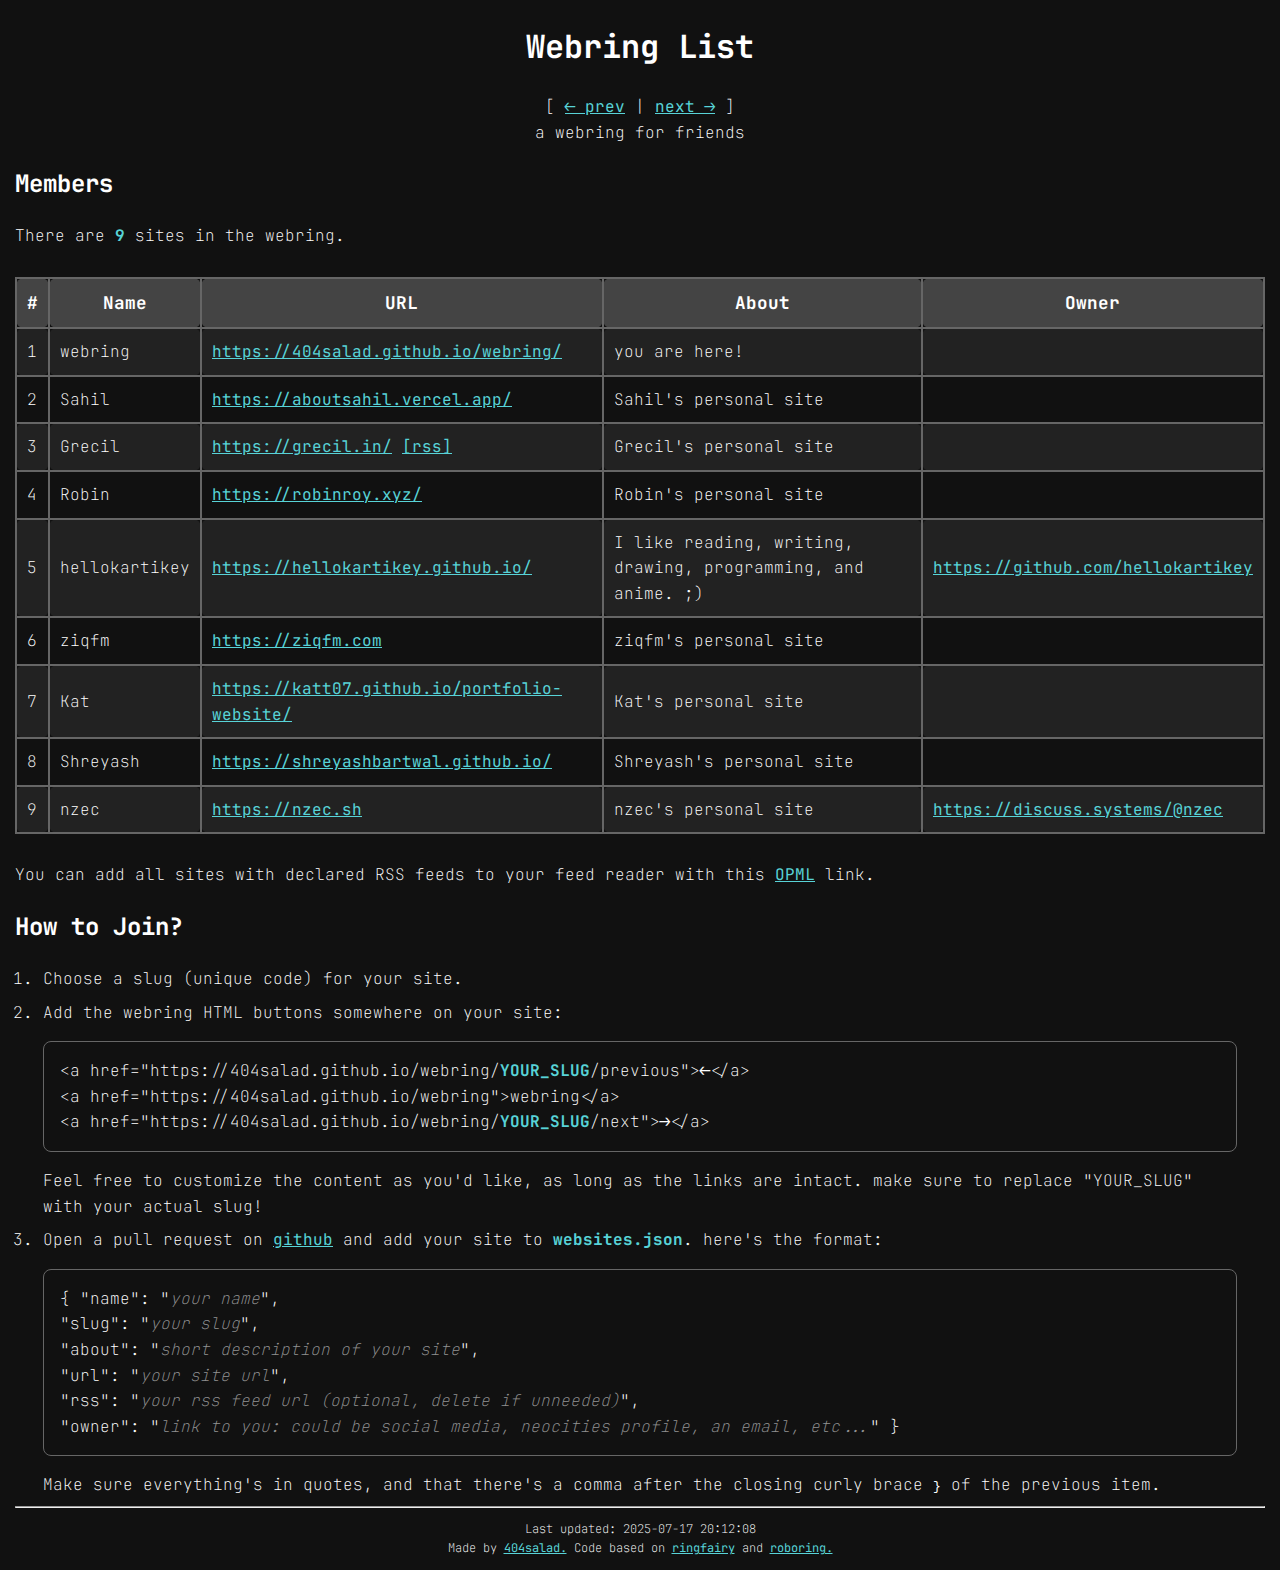
<file: index.html>
<!doctypehtml><html lang=en><link href=./styles.css rel=stylesheet><meta charset=UTF-8><meta content=width=device-width,initial-scale=1.0 name=viewport><title>Webring List</title><body><h1>Webring List</h1><center> [ <a href=./webring/previous>⟵ prev</a> | <a href=./webring/next>next ⟶</a> ]<br> a webring for friends </center><h2>Members</h2><p>There are <b>9</b> sites in the webring.<div id=members><table><thead><tr><th scope=col>#<th scope=col>Name<th scope=col>URL<th scope=col>About<th scope=col>Owner<tbody><tr><td>1<td>webring<td><a href=https://404salad.github.io/webring/ target=_blank>https://404salad.github.io/webring/</a><td>you are here!<td><tr><td>2<td>Sahil<td><a href=https://aboutsahil.vercel.app/ target=_blank>https://aboutsahil.vercel.app/</a><td>Sahil's personal site<td><tr><td>3<td>Grecil<td><a href=https://grecil.in/ target=_blank>https://grecil.in/</a> <a href=https://grecil.in/index.xml target=_blank>[rss]</a><td>Grecil's personal site<td><tr><td>4<td>Robin<td><a href=https://robinroy.xyz/ target=_blank>https://robinroy.xyz/</a><td>Robin's personal site<td><tr><td>5<td>hellokartikey<td><a href=https://hellokartikey.github.io/ target=_blank>https://hellokartikey.github.io/</a><td>I like reading, writing, drawing, programming, and anime. ;)<td><a href=https://github.com/hellokartikey target=_blank>https://github.com/hellokartikey</a><tr><td>6<td>ziqfm<td><a href=https://ziqfm.com target=_blank>https://ziqfm.com</a><td>ziqfm's personal site<td><tr><td>7<td>Kat<td><a href=https://katt07.github.io/portfolio-website/ target=_blank>https://katt07.github.io/portfolio-website/</a><td>Kat's personal site<td><tr><td>8<td>Shreyash<td><a href=https://shreyashbartwal.github.io/ target=_blank>https://shreyashbartwal.github.io/</a><td>Shreyash's personal site<td><tr><td>9<td>nzec<td><a href=https://nzec.sh target=_blank>https://nzec.sh</a><td>nzec's personal site<td><a href=https://discuss.systems/@nzec target=_blank>https://discuss.systems/@nzec</a></table></div><p>You can add all sites with declared RSS feeds to your feed reader with this <a href=./Webring.opml>OPML</a> link.<h2>How to Join?</h2><ol><li>Choose a slug (unique code) for your site.<li>Add the webring HTML buttons somewhere on your site: <pre>
&LTa href="https://404salad.github.io/webring/<b>YOUR_SLUG</b>/previous">⟵&LT/a><br>
&LTa href="https://404salad.github.io/webring">webring&LT/a><br>
&LTa href="https://404salad.github.io/webring/<b>YOUR_SLUG</b>/next">⟶&LT/a></pre> Feel free to customize the content as you'd like, as long as the links are intact. make sure to replace "YOUR_SLUG" with your actual slug!<li>Open a pull request on <a href=https://github.com/404salad/webring/tree/main>github</a> and add your site to <b>websites.json</b>. here's the format: <pre>
{
  "name": "<span class=comment>your name</span>",<br>
  "slug": "<span class=comment>your slug</span>",<br>
  "about": "<span class=comment>short description of your site</span>",<br>
  "url": "<span class=comment>your site url</span>",<br>
  "rss": "<span class=comment>your rss feed url (optional, delete if unneeded)</span>", <br>
  "owner": "<span class=comment>link to you: could be social media, neocities profile, an email, etc...</span>"
}</pre> Make sure everything's in quotes, and that there's a comma after the closing curly brace <code>}</code> of the previous item.</ol><hr><footer><p>Last updated: 2025-07-17 20:12:08<br> Made by <a href=https://aboutsahil.vercel.app/>404salad.</a> Code based on <a href=https://github.com/k3rs3d/ringfairy>ringfairy</a> and <a href=https://github.com/stellophiliac/roboring/>roboring.</a></footer>
</file>
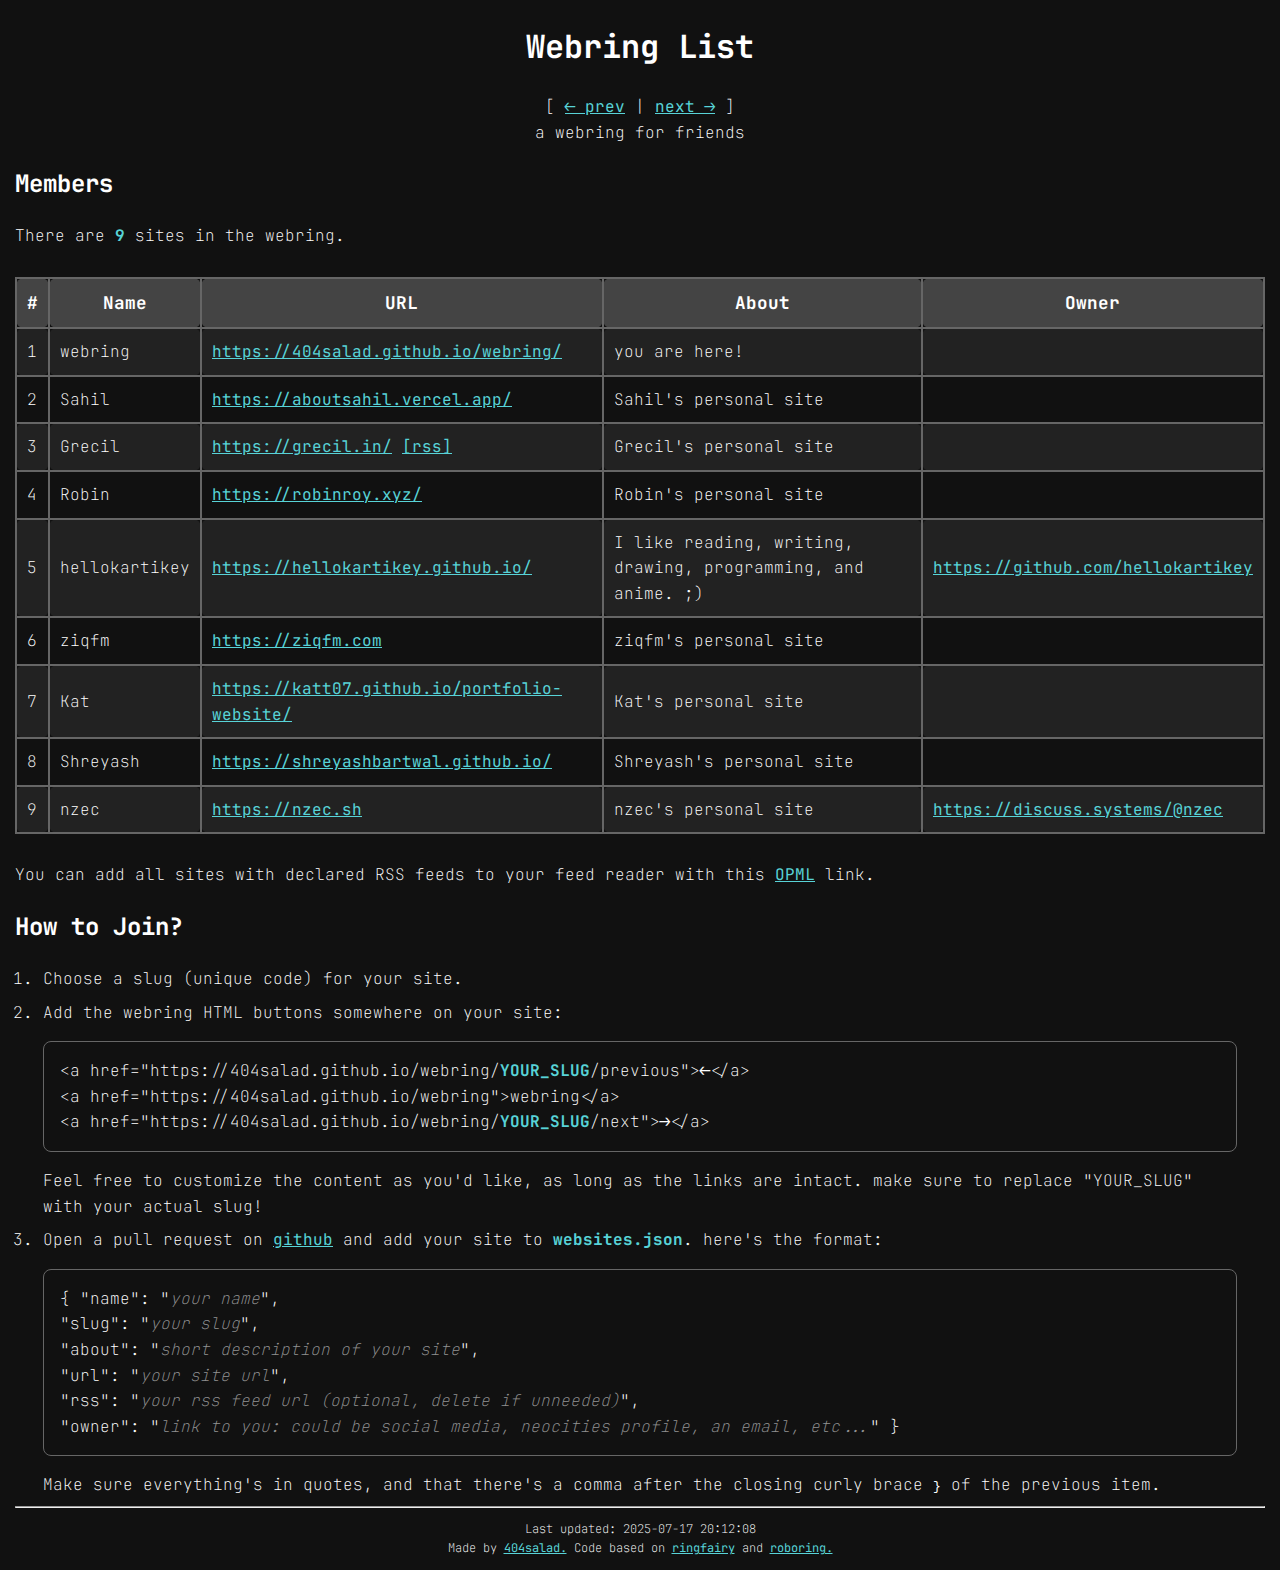
<file: 404salad/previous/index.html>
<!doctypehtml><html lang=en><meta charset=utf-8><meta content="0; url=https://404salad.github.io/webring/"http-equiv=refresh><title>Redirecting...</title><body><p>teleporting you to <a href=https://404salad.github.io/webring/>https://404salad.github.io/webring/</a>...!
</file>
